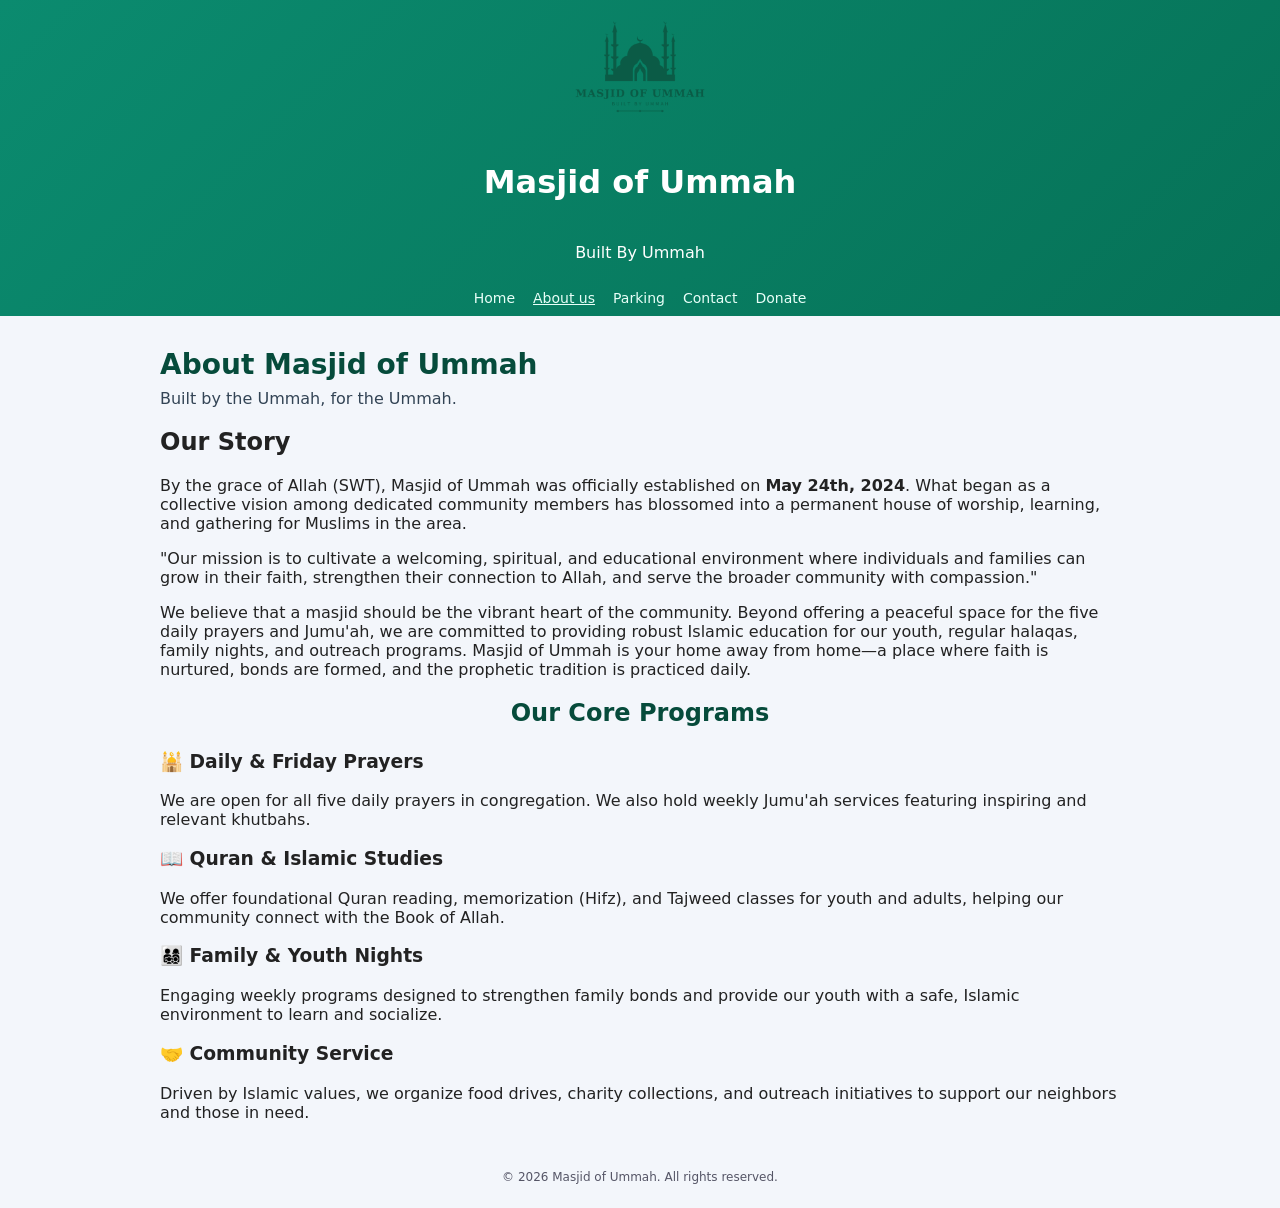
<file: about.html>
<!DOCTYPE html>
<html lang="en">
<head>
  <meta charset="UTF-8">
  <title>Masjid of Ummah – About Us</title>
  <link rel="icon" type="image/x-icon" href="favicon.ico">
  <link rel="stylesheet" href="styles.css">
</head>
<body>
  
  <!-- Standard Site Header -->
  <header class="site-header">
    <div class="site-branding">
      <a href="index.html" style="display: block;">
        <img src="logo.png" alt="Masjid of Ummah - Built By Ummah" class="site-logo-large">
      </a>
        <h1>Masjid of Ummah</h1>
        <p>Built By Ummah</p>
      </div>
    </div>

    <nav class="main-nav">
      <a href="index.html">Home</a>
      <a href="about.html" style="text-decoration: underline;">About us</a>
      <a href="parking.html">Parking</a>
      <a href="contact.html">Contact</a>
      <a href="donate.html">Donate</a>
    </nav>
  </header>

  <main class="page">
    
    <div class="about-hero">
      <h1 class="hero-title">About Masjid of Ummah</h1>
      <p class="hero-subtitle">Built by the Ummah, for the Ummah.</p>
    </div>

    <div class="about-content">
      <h2>Our Story</h2>
      <p>
        By the grace of Allah (SWT), Masjid of Ummah was officially established on <strong>May 24th, 2024</strong>. 
        What began as a collective vision among dedicated community members has blossomed into a permanent house of worship, learning, and gathering for Muslims in the area. 
      </p>
      
      <div class="mission-box">
        "Our mission is to cultivate a welcoming, spiritual, and educational environment where individuals and families can grow in their faith, strengthen their connection to Allah, and serve the broader community with compassion."
      </div>

      <p>
        We believe that a masjid should be the vibrant heart of the community. Beyond offering a peaceful space for the five daily prayers and Jumu'ah, we are committed to providing robust Islamic education for our youth, regular halaqas, family nights, and outreach programs. 
        Masjid of Ummah is your home away from home—a place where faith is nurtured, bonds are formed, and the prophetic tradition is practiced daily.
      </p>
    </div>

    <h2 style="color: #064b3b; text-align: center; margin-bottom: 24px; font-size: 24px;">Our Core Programs</h2>

    <div class="programs-grid">
      
      <div class="program-card">
        <h3>🕌 Daily & Friday Prayers</h3>
        <p>We are open for all five daily prayers in congregation. We also hold weekly Jumu'ah services featuring inspiring and relevant khutbahs.</p>
      </div>

      <div class="program-card">
        <h3>📖 Quran & Islamic Studies</h3>
        <p>We offer foundational Quran reading, memorization (Hifz), and Tajweed classes for youth and adults, helping our community connect with the Book of Allah.</p>
      </div>

      <div class="program-card">
        <h3>👨‍👩‍👧‍👦 Family & Youth Nights</h3>
        <p>Engaging weekly programs designed to strengthen family bonds and provide our youth with a safe, Islamic environment to learn and socialize.</p>
      </div>

      <div class="program-card">
        <h3>🤝 Community Service</h3>
        <p>Driven by Islamic values, we organize food drives, charity collections, and outreach initiatives to support our neighbors and those in need.</p>
      </div>

    </div>

  </main>

  <footer>
    © <span id="year"></span> Masjid of Ummah. All rights reserved.
  </footer>

  <script>
    document.getElementById('year').textContent = new Date().getFullYear();
  </script>
</body>
</html>
</file>
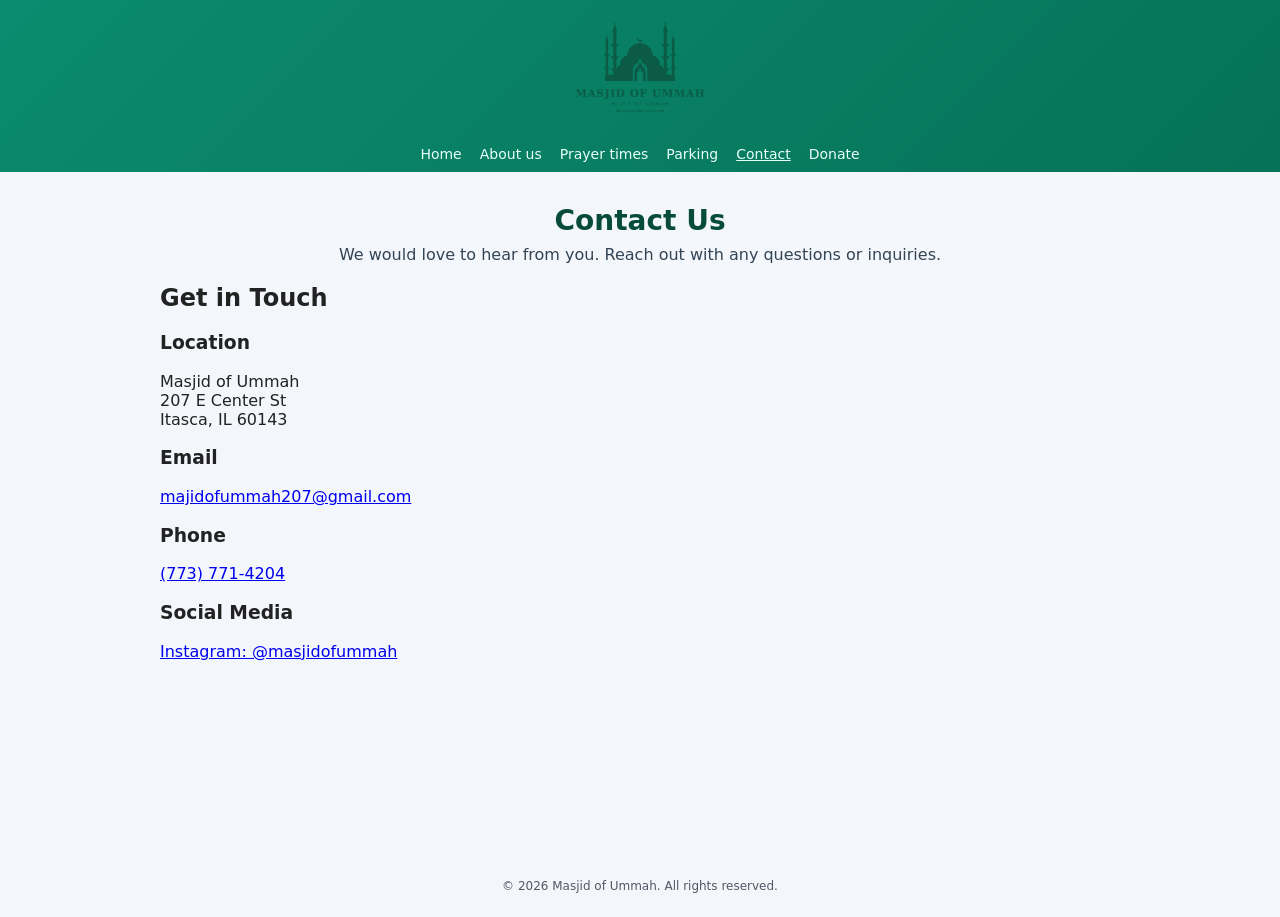
<file: contact.html>
<!DOCTYPE html>
<html lang="en">
<head>
  <meta charset="UTF-8">
  <title>Masjid of Ummah – Contact</title>
  <link rel="icon" type="image/x-icon" href="favicon.ico">
  <link rel="stylesheet" href="styles.css">
</head>
<body>
  
  <header class="site-header">
    <div class="site-branding">
      <img src="logo.png" alt="Masjid of Ummah - Built By Ummah" class="site-logo-large">
      <div class="sr-only">
        <h1>Masjid of Ummah</h1>
        <p>Built By Ummah</p>
      </div>
    </div>

    <nav class="main-nav">
      <a href="index.html">Home</a>
      <a href="about.html">About us</a>
      <a href="prayer-times.html">Prayer times</a>
      <a href="parking.html">Parking</a>
      <a href="contact.html" style="text-decoration: underline;">Contact</a>
      <a href="donate.html">Donate</a>
    </nav>
  </header>

  <main class="page">
    <div style="text-align: center;">
      <h1 class="hero-title">Contact Us</h1>
      <p class="hero-subtitle">We would love to hear from you. Reach out with any questions or inquiries.</p>
    </div>

    <div class="contact-container">
      
      <div class="contact-info-card">
        <h2>Get in Touch</h2>
        
        <div class="info-group">
          <h3>Location</h3>
          <p>
            Masjid of Ummah<br>
            207 E Center St<br>
            Itasca, IL 60143
          </p>
        </div>

        <div class="info-group">
          <h3>Email</h3>
          <p>
            <a href="mailto:majidofummah207@gmail.com">majidofummah207@gmail.com</a>
          </p>
        </div>

        <div class="info-group">
          <h3>Phone</h3>
          <p>
            <a href="tel:+17737714204">(773) 771-4204</a>
          </p>
        </div>

        <div class="info-group">
          <h3>Social Media</h3>
          <p>
            <a href="https://instagram.com/masjidofummah" target="_blank">Instagram: @masjidofummah</a>
          </p>
        </div>
      </div>

      <div class="map-container">
        <iframe 
          src="https://www.google.com/maps/embed?pb=!1m18!1m12!1m3!1d2966.2560290010665!2d-88.01392968775853!3d41.973312471111434!2m3!1f0!2f0!3f0!3m2!1i1024!2i768!4f13.1!3m3!1m2!1s0x880fb3000fc593af%3A0x6b7397bb21486907!2sMasjid%20Ummah!5e0!3m2!1sen!2sus!4v1772546436100!5m2!1sen!2sus" 
          width="100%" 
          height="100%" 
          style="border:0;" 
          allowfullscreen="" 
          loading="lazy" 
          referrerpolicy="no-referrer-when-downgrade">
        </iframe>
      </div>

    </div>
  </main>

  <footer>
    © <span id="year"></span> Masjid of Ummah. All rights reserved.
  </footer>

  <script>
    document.getElementById('year').textContent = new Date().getFullYear();
  </script>
</body>
</html>
</file>
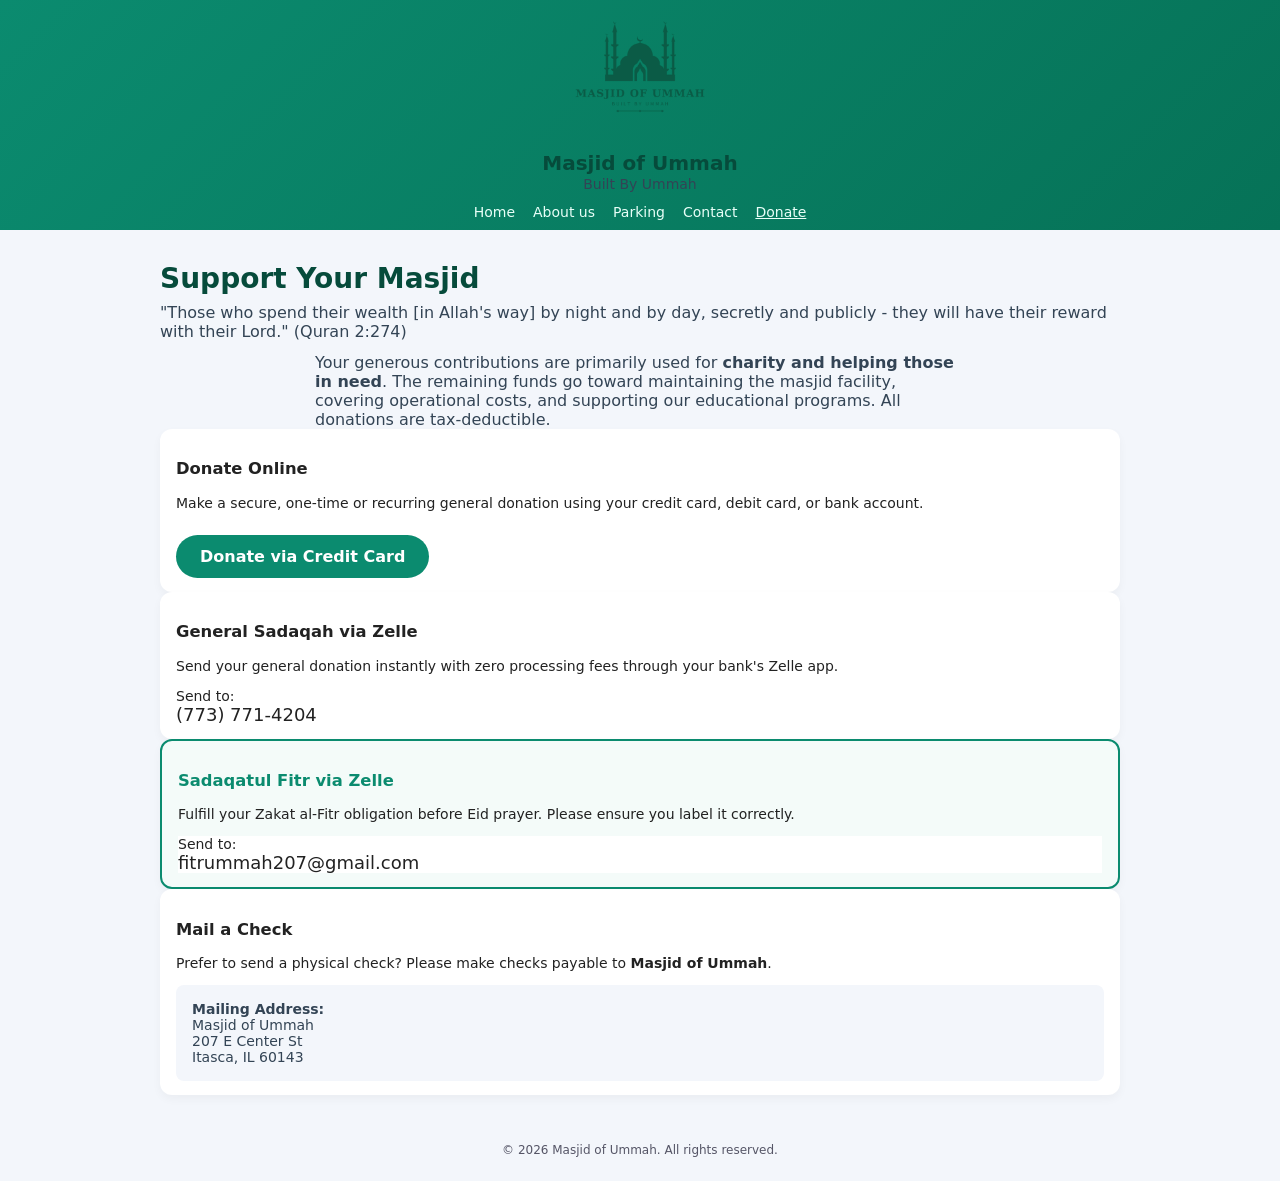
<file: donate.html>
<!DOCTYPE html>
<html lang="en">
<head>
  <meta charset="UTF-8">
  <meta name="viewport" content="width=device-width, initial-scale=1.0">
  <title>Masjid of Ummah – Donate</title>
  <link rel="icon" type="image/x-icon" href="favicon.ico?v=2">
  <link rel="stylesheet" href="styles.css?v=8">
</head>
<body>

  <!-- Standard Site Header -->
  <header class="site-header">
    <div class="site-branding" style="display:flex; align-items:center; gap:14px;">
      <a href="index.html" style="display:block;">
        <img src="logo.png" alt="Masjid of Ummah logo" class="site-logo-large">
      </a>

      <!-- Visible branding text (FIXED: no sr-only) -->
      <div>
        <h1 style="margin:0; font-size:20px; line-height:1.1; color:#064b3b;">Masjid of Ummah</h1>
        <p style="margin:2px 0 0; font-size:14px; color:#345;">Built By Ummah</p>
      </div>
    </div>

    <nav class="main-nav">
      <a href="index.html">Home</a>
      <a href="about.html">About us</a>
      <a href="parking.html">Parking</a>
      <a href="contact.html">Contact</a>
      <a href="donate.html" style="text-decoration: underline;">Donate</a>
    </nav>
  </header>

  <!-- Main Content -->
  <main class="page">

    <div class="donate-hero">
      <h1 class="hero-title">Support Your Masjid</h1>
      <p class="hero-subtitle">
        "Those who spend their wealth [in Allah's way] by night and by day, secretly and publicly - they will have their reward with their Lord." (Quran 2:274)
      </p>

      <p style="color:#345; max-width:650px; margin:0 auto;">
        Your generous contributions are primarily used for <strong>charity and helping those in need</strong>.
        The remaining funds go toward maintaining the masjid facility, covering operational costs, and supporting our educational programs.
        All donations are tax-deductible.
      </p>
    </div>

    <div class="donate-grid">

      <!-- Option 1: Credit/Debit Card -->
      <div class="card donate-card">
        <h3>Donate Online</h3>
        <p>Make a secure, one-time or recurring general donation using your credit card, debit card, or bank account.</p>
        <a href="https://donation.masjidal.com/MasjidofUmmah/" class="link-button" style="padding:12px 24px; font-size:16px;">
          Donate via Credit Card
        </a>
      </div>

      <!-- Option 2: General Zelle -->
      <div class="card donate-card">
        <h3>General Sadaqah via Zelle</h3>
        <p>Send your general donation instantly with zero processing fees through your bank's Zelle app.</p>
        <div class="zelle-info">
          Send to: <br>
          <span style="font-size:18px;">(773) 771-4204</span>
        </div>
      </div>

      <!-- Option 3: Sadaqatul Fitr Zelle -->
      <div class="card donate-card" style="border:2px solid #0b8b6f; background:#f4fbf9;">
        <h3 style="color:#0b8b6f;">Sadaqatul Fitr via Zelle</h3>
        <p>Fulfill your Zakat al-Fitr obligation before Eid prayer. Please ensure you label it correctly.</p>
        <div class="zelle-info" style="background:#fff; border-color:#064b3b;">
          Send to:<br>
          <span style="font-size:18px;">fitrummah207@gmail.com</span><br>
        </div>
      </div>

      <!-- Option 4: Mail a Check -->
      <div class="card donate-card">
        <h3>Mail a Check</h3>
        <p>Prefer to send a physical check? Please make checks payable to <strong>Masjid of Ummah</strong>.</p>
        <div style="text-align:left; background:#f3f6fb; padding:16px; border-radius:8px; font-size:14px; color:#345;">
          <strong>Mailing Address:</strong><br>
          Masjid of Ummah<br>
          207 E Center St<br>
          Itasca, IL 60143
        </div>
      </div>

    </div>
  </main>

  <!-- Standard Site Footer -->
  <footer>
    © <span id="year"></span> Masjid of Ummah. All rights reserved.
  </footer>

  <script>
    document.getElementById('year').textContent = new Date().getFullYear();
  </script>
</body>
</html>
</file>
<file: styles.css>
/* =========================================
   GLOBAL STYLES
   ========================================= */
body {
  margin: 0;
  font-family: system-ui, -apple-system, BlinkMacSystemFont, "Segoe UI", sans-serif;
  background: #f3f6fb;
  color: #222;
}

/* Added for SEO & Screen Readers (hides text visually since the logo has the text drawn in) */
.sr-only {
  position: absolute;
  width: 1px;
  height: 1px;
  padding: 0;
  margin: -1px;
  overflow: hidden;
  clip: rect(0, 0, 0, 0);
  border: 0;
}

/* =========================================
   HEADER & NAVIGATION
   ========================================= */
.site-header {
  background: linear-gradient(135deg, #0b8b6f, #067257);
  color: #fff;
  padding: 18px 24px 10px;
  text-align: center;
}

.site-branding {
  display: flex;
  flex-direction: column;
  align-items: center;
  gap: 4px;
}

.site-logo-large {
  height: 110px;
  width: auto;
  margin-bottom: 6px;
}

.main-nav {
  margin-top: 12px;
  display: flex;
  flex-wrap: wrap;
  justify-content: center;
  gap: 18px;
  font-size: 14px;
  font-weight: 500;
}

.main-nav a {
  color: #e8fff8;
  text-decoration: none;
}

.main-nav a:hover {
  text-decoration: underline;
}

/* =========================================
   MAIN LAYOUT & COMPONENTS
   ========================================= */
.page {
  max-width: 960px;
  margin: 32px auto;
  padding: 0 24px;
}

.hero {
  max-width: 960px;
  margin: 32px auto 24px;
  padding: 24px;
  border-radius: 16px;
  background: linear-gradient(135deg, #0b8b6f0d, #0b8b6f22);
  display: grid;
  grid-template-columns: minmax(0, 2fr) minmax(0, 1.2fr);
  gap: 20px;
}

.hero-title {
  font-size: 28px;
  margin: 0 0 8px;
  color: #064b3b;
}

.hero-subtitle {
  margin: 0 0 12px;
  font-size: 16px;
  color: #345;
}

.hero-highlight {
  display: inline-block;
  margin-top: 8px;
  padding: 4px 10px;
  border-radius: 999px;
  background: #0b8b6f;
  color: #fff;
  font-size: 13px;
  font-weight: 600;
}

.hero-info {
  font-size: 14px;
  margin-top: 10px;
  color: #345;
}

.hero-grid {
  display: grid;
  gap: 10px;
}

.card {
  border-radius: 12px;
  padding: 14px 16px;
  background: #fff;
  box-shadow: 0 4px 10px rgba(0, 0, 0, 0.04);
  font-size: 14px;
}

.card h2 {
  font-size: 15px;
  margin: 0 0 6px;
  color: #064b3b;
}

.two-col {
  max-width: 960px;
  margin: 0 auto 32px;
  display: grid;
  grid-template-columns: repeat(auto-fit, minmax(260px, 1fr));
  gap: 20px;
  padding: 0 24px;
}

.link-button {
  display: inline-block;
  margin-top: 10px;
  padding: 8px 14px;
  border-radius: 999px;
  background: #0b8b6f;
  color: #fff;
  text-decoration: none;
  font-size: 13px;
  font-weight: 600;
}

.link-button.secondary {
  background: #fff;
  color: #0b8b6f;
  border: 1px solid #0b8b6f;
}

.pill {
  display: inline-block;
  padding: 2px 8px;
  border-radius: 999px;
  background: #e4f4ef;
  color: #0b8b6f;
  font-size: 12px;
  font-weight: 600;
}

.prayer-times-widget {
  margin-top: 8px;
}

footer {
  text-align: center;
  padding: 16px 24px 24px;
  font-size: 12px;
  color: #556;
}

/* =========================================
   RESPONSIVE (MOBILE)
   ========================================= */
@media (max-width: 720px) {
  .hero {
    grid-template-columns: 1fr;
  }
  .main-nav {
    gap: 12px;
  }
}
</file>
